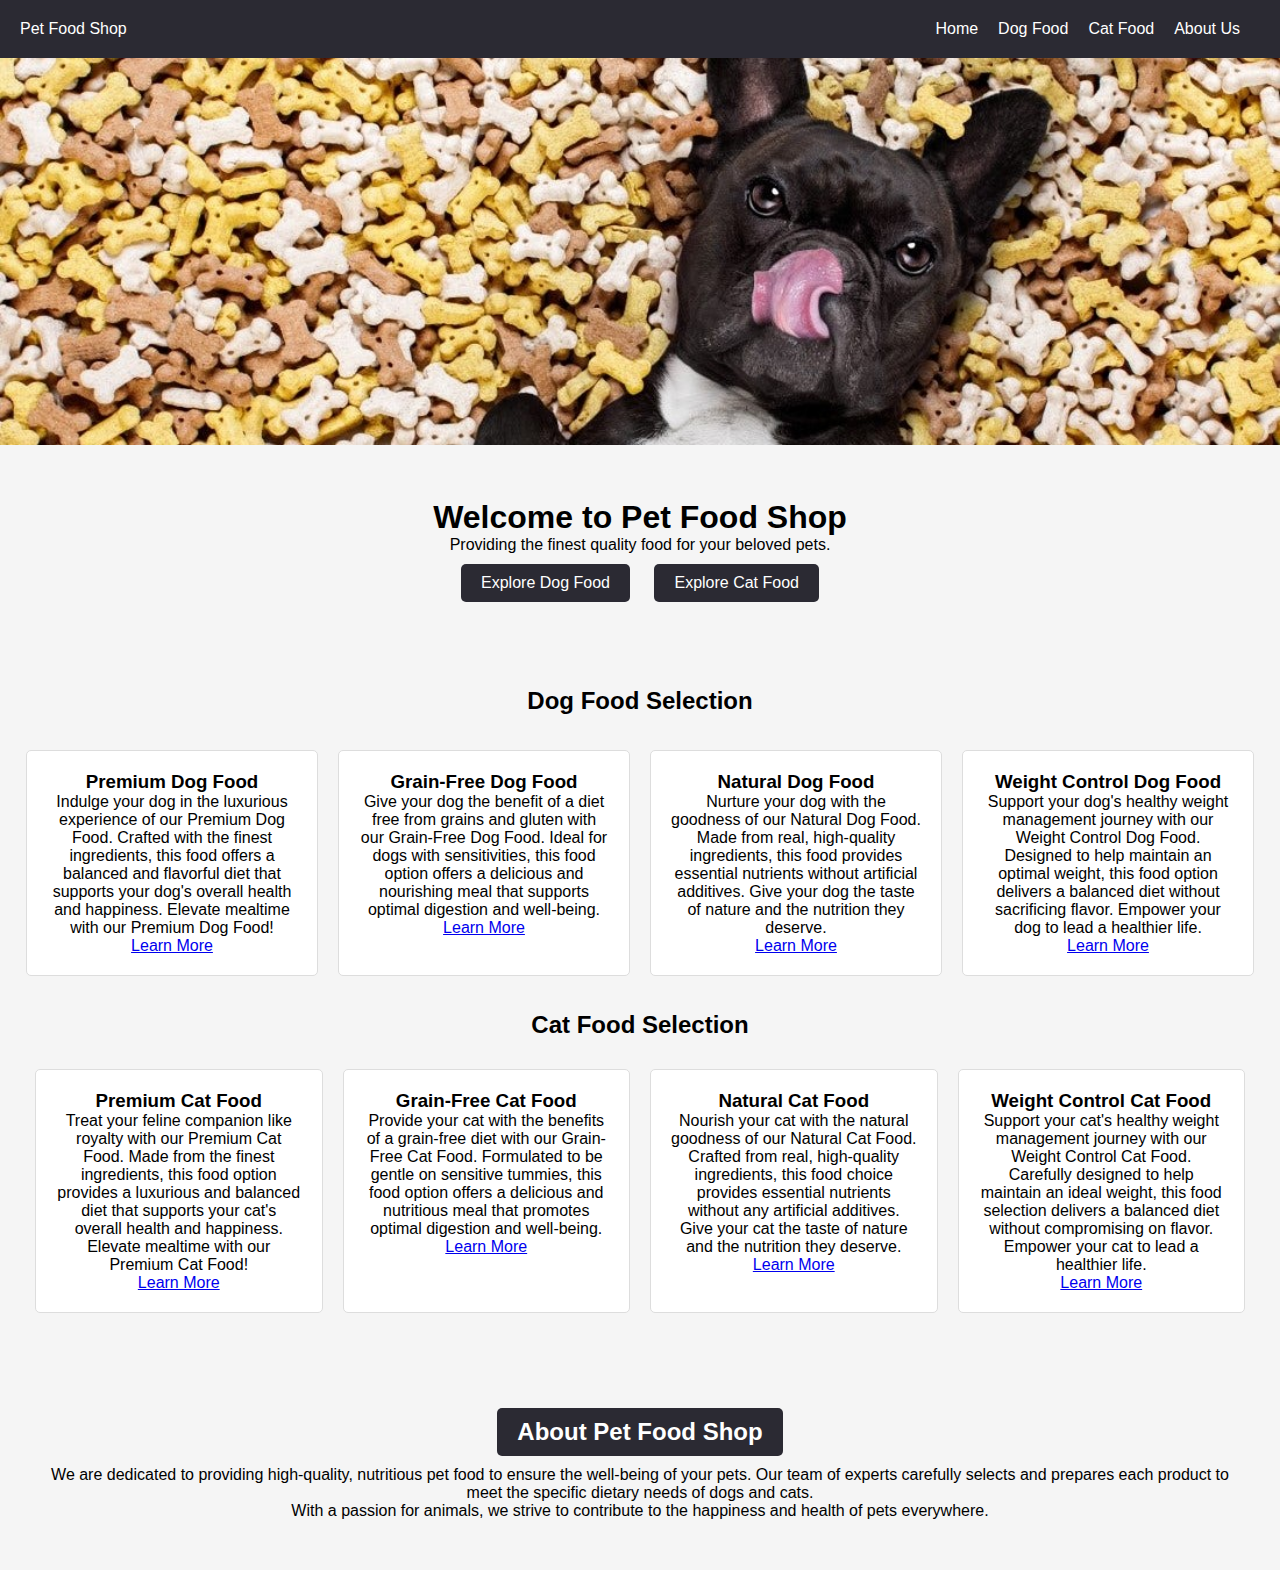
<file: index.html>
<!DOCTYPE html>
<html lang="en">

<head>
    <meta charset="UTF-8">
    <meta name="viewport" content="width=device-width, initial-scale=1.0">
    <title>Pet Food Shop - Quality Food for Your Beloved Pets</title>
    <link rel="stylesheet" href="styles.css">

</head>

<body>
    <header>
        <nav>
            <div>
                <p>Pet Food Shop </p>
            </div>
            <ul class="nav-links">
                <li><a href="index.html">Home</a></li>
                <li><a href="dog-food.html">Dog Food</a></li>
                <li><a href="cat-food.html">Cat Food</a></li>
                <li><a href="aboutUs.html">About Us</a></li>
            </ul>
        </nav>
    </header>

    <section id="home">
        <div>
            <img src="img/Happy Pets enjoying their food.jpeg" alt="Happy Pets enjoying their food" width="100%"
                height=auto>
        </div>
        <div class="hero-content">
            <h1>Welcome to Pet Food Shop</h1>
            <p>Providing the finest quality food for your beloved pets.</p>
            <a href="dog-food.html" class="cta-button">Explore Dog Food</a>
            <a href="cat-food.html" class="cta-button">Explore Cat Food</a>
        </div>
    </section>

    <section id="dog-food">
        <div class="centre">
            <h2>Dog Food Selection</h2>
        </div>

        <div class="product-grid">
            <div class="product-item">
                <h3>Premium Dog Food</h3>
                <p>Indulge your dog in the luxurious experience of our Premium Dog Food. Crafted with the finest
                    ingredients, this food offers a balanced and flavorful diet that supports your dog's overall health
                    and happiness. Elevate mealtime with our Premium Dog Food!</p>
                <a href="dog-food.html">Learn More</a>
            </div>
            <div class="product-item">
                <h3>Grain-Free Dog Food</h3>
                <p>Give your dog the benefit of a diet free from grains and gluten with our Grain-Free Dog Food. Ideal
                    for dogs with sensitivities, this food option offers a delicious and nourishing meal that supports
                    optimal digestion and well-being.</p>
                <a href="dog-food.html">Learn More</a>
            </div>
            <div class="product-item">
                <h3>Natural Dog Food</h3>
                <p>Nurture your dog with the goodness of our Natural Dog Food. Made from real, high-quality ingredients,
                    this food provides essential nutrients without artificial additives. Give your dog the taste of
                    nature and the nutrition they deserve.</p>
                <a href="dog-food.html">Learn More</a>
            </div>
            <div class="product-item">
                <h3>Weight Control Dog Food</h3>
                <p>Support your dog's healthy weight management journey with our Weight Control Dog Food. Designed to
                    help maintain an optimal weight, this food option delivers a balanced diet without sacrificing
                    flavor. Empower your dog to lead a healthier life.</p>
                <a href="dog-food.html">Learn More</a>
            </div>
        </div>
    </section>

    <section id="cat-food">
        <div class="centre">
            <h2>Cat Food Selection</h2>
            <div class="product-grid">
                <div class="product-item">
                    <h3>Premium Cat Food</h3>
                    <p>Treat your feline companion like royalty with our Premium Cat Food. Made from the finest
                        ingredients, this food option provides a luxurious and balanced diet that supports your cat's
                        overall health and happiness. Elevate mealtime with our Premium Cat Food!</p>
                    <a href="cat-food.html">Learn More</a>
                </div>
                <div class="product-item">
                    <h3>Grain-Free Cat Food</h3>
                    <p>Provide your cat with the benefits of a grain-free diet with our Grain-Free Cat Food. Formulated
                        to be gentle on sensitive tummies, this food option offers a delicious and nutritious meal that
                        promotes optimal digestion and well-being.</p>
                    <a href="cat-food.html">Learn More</a>
                </div>
                <div class="product-item">
                    <h3>Natural Cat Food</h3>
                    <p>Nourish your cat with the natural goodness of our Natural Cat Food. Crafted from real,
                        high-quality ingredients, this food choice provides essential nutrients without any artificial
                        additives. Give your cat the taste of nature and the nutrition they deserve.</p>
                    <a href="cat-food.html">Learn More</a>
                </div>
                <div class="product-item">
                    <h3>Weight Control Cat Food</h3>
                    <p>Support your cat's healthy weight management journey with our Weight Control Cat Food. Carefully
                        designed to help maintain an ideal weight, this food selection delivers a balanced diet without
                        compromising on flavor. Empower your cat to lead a healthier life.</p>
                    <a href="cat-food.html">Learn More</a>
                </div>
            </div>
    </section>

    <section id="about-us">
        <h2 id="karan" >About Pet Food Shop</h2>
        <p>We are dedicated to providing high-quality, nutritious pet food to ensure the well-being of your pets. Our
            team of experts carefully selects and prepares each product to meet the specific dietary needs of dogs and
            cats.</p>
        <p>With a passion for animals, we strive to contribute to the happiness and health of pets everywhere.</p>
    </section>

    <script src="pet.js"></script>
</body>

</html>
</file>
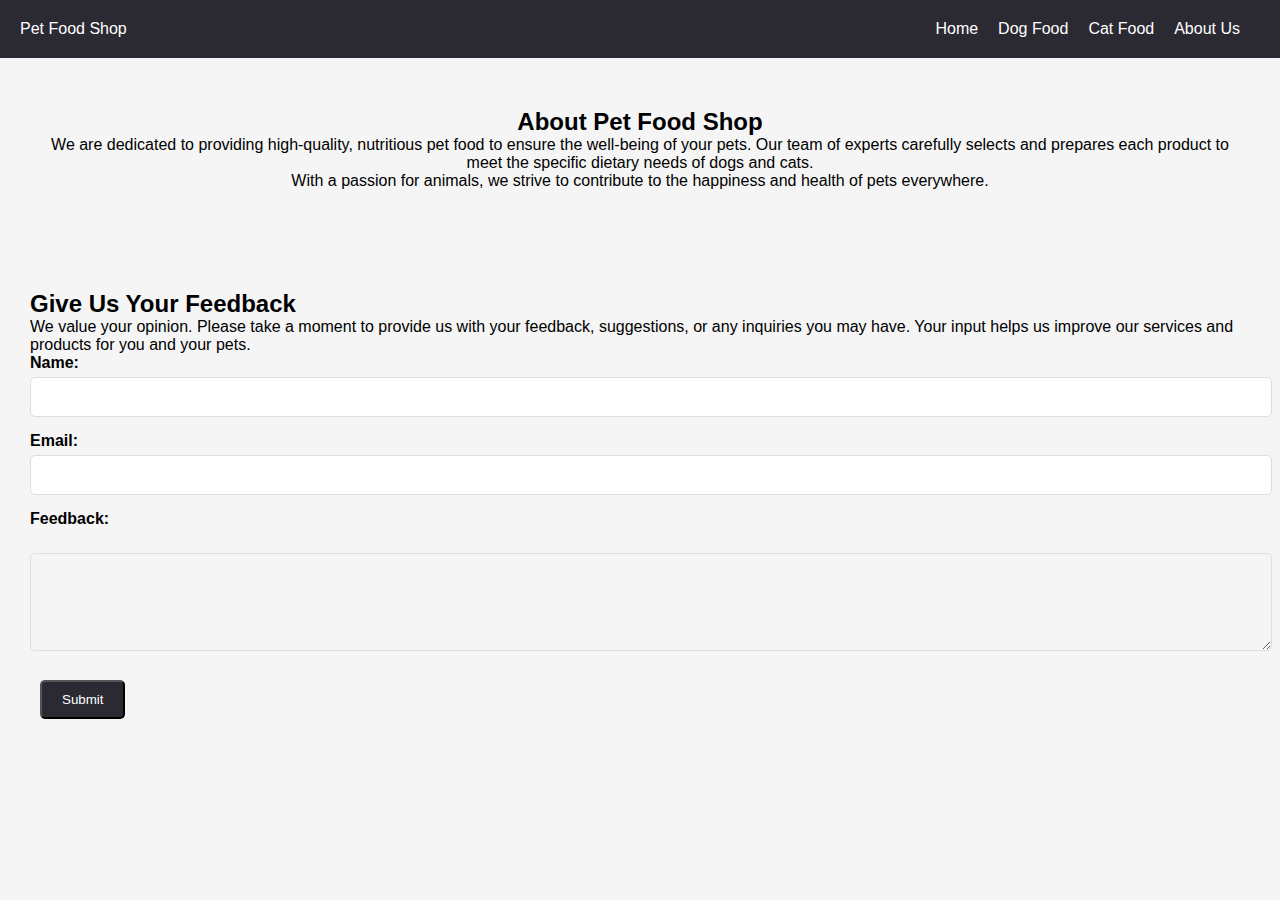
<file: aboutUs.html>
<!DOCTYPE html>
<html lang="en">
<head>
    <meta charset="UTF-8">
    <meta name="viewport" content="width=device-width, initial-scale=1.0">
    <title>Pet Food Shop - About Us</title>
    <link rel="stylesheet" href="styles.css">
</head>
<body>
    <header>
        <nav>
            <div>
                <p>Pet Food Shop</p>
            </div>
            <ul class="nav-links">
                <li><a href="index.html">Home</a></li>
                <li><a href="dog-food.html">Dog Food</a></li>
                <li><a href="cat-food.html">Cat Food</a></li>
                <li><a href="aboutUs.html">About Us</a></li>
            </ul>
        </nav>
    </header>

    <section id="about-us">
        <h2>About Pet Food Shop</h2>
        <p>We are dedicated to providing high-quality, nutritious pet food to ensure the well-being of your pets. Our team of experts carefully selects and prepares each product to meet the specific dietary needs of dogs and cats.</p>
        <p>With a passion for animals, we strive to contribute to the happiness and health of pets everywhere.</p>
    </section>

    <section id="feedback">
        <h2>Give Us Your Feedback</h2>
        <p>We value your opinion. Please take a moment to provide us with your feedback, suggestions, or any inquiries you may have. Your input helps us improve our services and products for you and your pets.</p>
        <form >
            <label for="name">Name:</label>
            <input type="text" id="name" name="name" required>
            
            <label for="email">Email:</label>
            <input type="email" id="email" name="email" required>
            
            <label for="feedback">Feedback:</label>
            <textarea id="feedback" name="feedback" rows="4" required></textarea>
            
            <button type="submit">Submit</button>
        </form>
    </section>

</body>
</html>
</file>
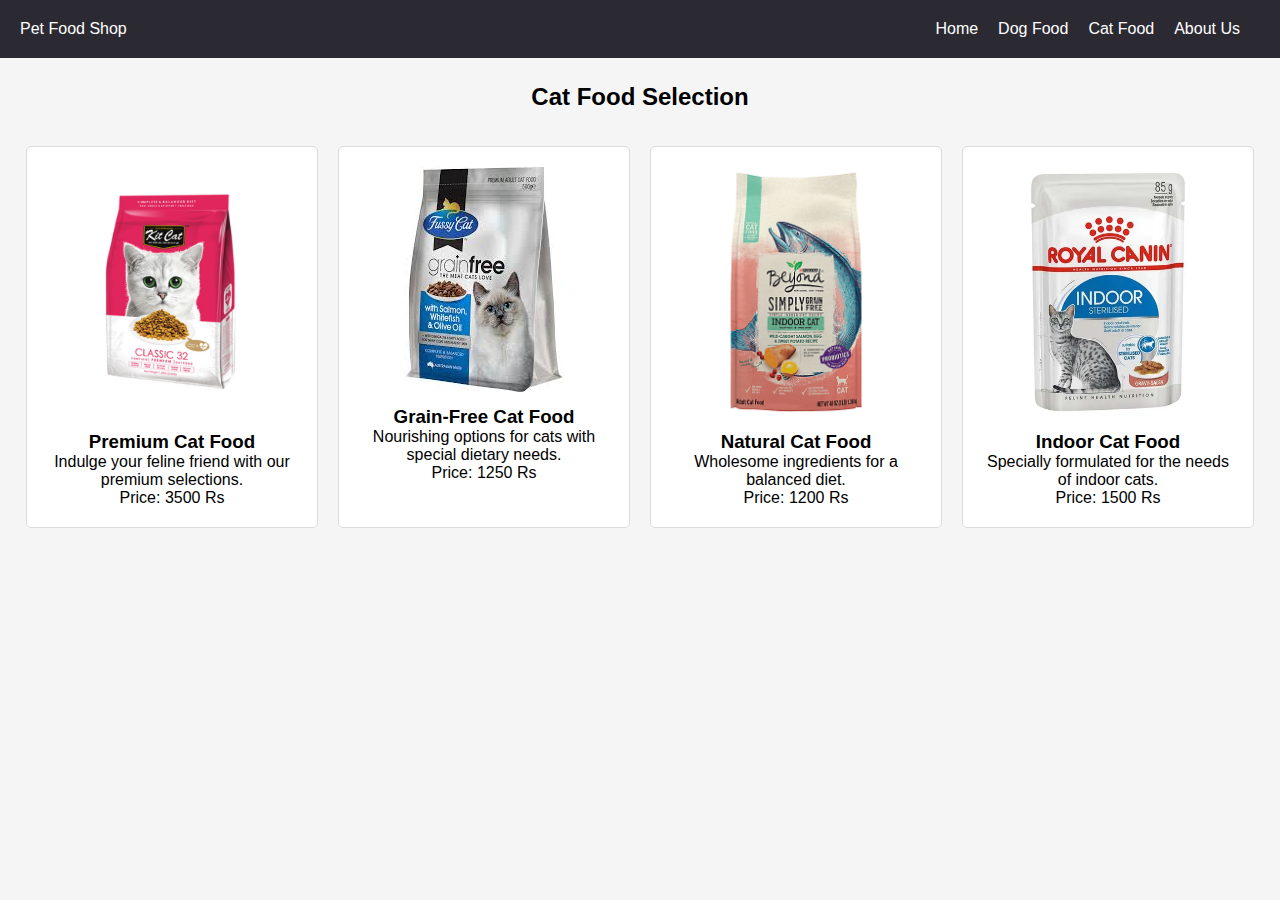
<file: cat-food.html>
<!DOCTYPE html>
<html lang="en">
<head>
    <meta charset="UTF-8">
    <meta name="viewport" content="width=device-width, initial-scale=1.0">
    <title>Pet Food Shop - Cat Food Selection</title>
    <link rel="stylesheet" href="styles.css">
</head>
<body>
    <header>
        <nav>
            <div>
                <p>Pet Food Shop</p>
            </div>
            <ul class="nav-links">
                <li><a href="index.html">Home</a></li>
                <li><a href="dog-food.html">Dog Food</a></li>
                <li><a href="cat-food.html">Cat Food</a></li>
                <li><a href="aboutUs.html">About Us</a></li>
            </ul>
        </nav>
    </header>

    <section id="cat-food">
        <div class="centre">
            <h2>Cat Food Selection</h2>
        </div>
        
        <div class="product-grid">
            <div class="product-item">
                <img src="img/Premium Cat Food.png" alt="Premium Cat Food">
                <h3>Premium Cat Food</h3>
                <p>Indulge your feline friend with our premium selections.</p>
                <p>Price: 3500 Rs</p>
            </div>
            <div class="product-item">
                <img src="img/Grain-Free Cat Food.jpeg" alt="Grain-Free Cat Food">
                <h3>Grain-Free Cat Food</h3>
                <p>Nourishing options for cats with special dietary needs.</p>
                <p>Price: 1250 Rs</p>
            </div>
            <div class="product-item">
                <img src="img/Natural Cat Food.png" alt="Natural Cat Food">
                <h3>Natural Cat Food</h3>
                <p>Wholesome ingredients for a balanced diet.</p>
                <p>Price: 1200 Rs</p>
            </div>
            <div class="product-item">
                <img src="img/Indoor Cat Food.webp" alt="Indoor Cat Food">
                <h3>Indoor Cat Food</h3>
                <p>Specially formulated for the needs of indoor cats.</p>
                <p>Price: 1500 Rs</p>
            </div>
        </div>
    </section>
</body>
</html>
</file>
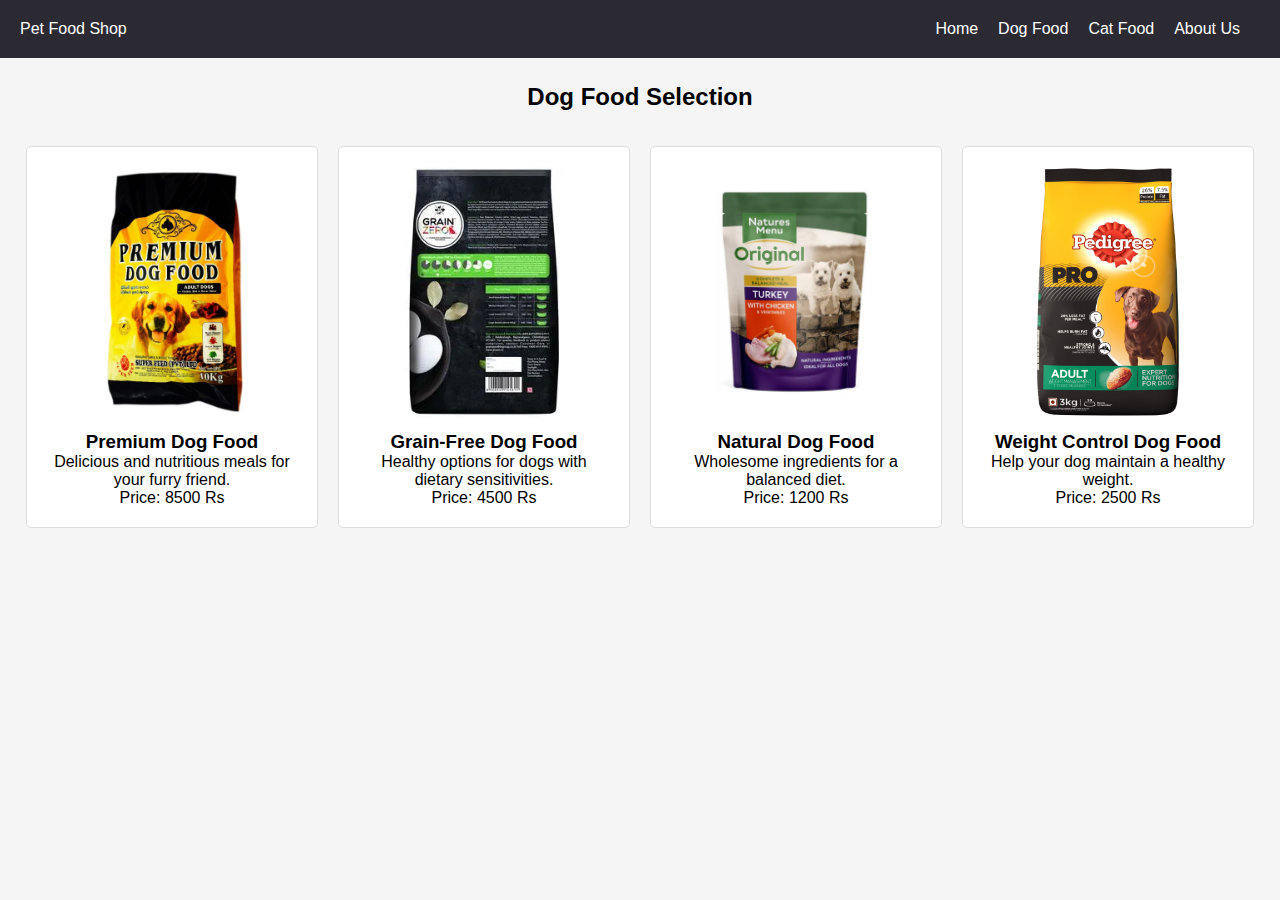
<file: dog-food.html>
<!DOCTYPE html>
<html lang="en">

<head>
    <meta charset="UTF-8">
    <meta name="viewport" content="width=device-width, initial-scale=1.0">
    <title>Pet Food Shop - Dog Food Selection</title>
    <link rel="stylesheet" href="styles.css">
</head>

<body>
    <header>
        <nav>
            <div>
                <p>Pet Food Shop</p>
            </div>
            <ul class="nav-links">
                <li><a href="index.html">Home</a></li>
                <li><a href="dog-food.html">Dog Food</a></li>
                <li><a href="cat-food.html">Cat Food</a></li>
                <li><a href="aboutUs.html">About Us</a></li>
            </ul>
        </nav>
    </header>

    <section id="dog-food">
        <div class="centre">
            <h2>Dog Food Selection</h2>
        </div>
        <div class="product-grid">
            <div class="product-item">
                <img src="img/Premium Dog Food.jpg" alt="Premium Dog Food">
                <h3>Premium Dog Food</h3>
                <p>Delicious and nutritious meals for your furry friend.</p>
                <p>Price: 8500 Rs</p>
            </div>
            <div class="product-item">
                <img src="img/Grain-Free Dog Food.jpeg" alt="Grain-Free Dog Food">
                <h3>Grain-Free Dog Food</h3>
                <p>Healthy options for dogs with dietary sensitivities.</p>
                <p>Price: 4500 Rs</p>
            </div>
            <div class="product-item">
                <img src="img/Natural Dog Food.webp" alt="Natural Dog Food">
                <h3>Natural Dog Food</h3>
                <p>Wholesome ingredients for a balanced diet.</p>
                <p>Price: 1200 Rs</p>
            </div>
            <div class="product-item">
                <img src="img/Weight Control Dog Food.jpg" alt="Weight Control Dog Food">
                <h3>Weight Control Dog Food</h3>
                <p>Help your dog maintain a healthy weight.</p>
                <p>Price: 2500 Rs</p>
            </div>
        </div>
    </section>

</body>

</html>
</file>
<file: styles.css>
* {
    margin: 0;
    padding: 0;
}

body {
    font-family: Arial, sans-serif;
    background-color: #f5f5f5;
}

header{
    position: sticky;
    top: 0;
}

nav {
    background-color:rgb(43, 42, 51);
    color: white;
    display: flex;
    justify-content: space-between;
    align-items: center;
    padding: 20px;
}

.centre{
    text-align: center;
    margin: 25px;
}

.nav-links {
    list-style: none;
    display: flex;
}

.nav-links li {
    margin-right: 20px;
}

.nav-links a {
    text-decoration: none;
    color: white;
}


.hero-content {
    text-align: center;
    padding: 50px;
}

.cta-button,#feedback button[type="submit"] {
    display: inline-block;
    background-color: rgb(43, 42, 51);
    color: white;
    padding: 10px 20px;
    text-decoration: none;
    margin: 10px;
    border-radius: 5px;
}

.product-grid {
    display: flex;
    justify-content: center;
    margin: 20px 0;
}

.product-item {
    background-color: white;
    border: 1px solid #ddd;
    padding: 20px;
    margin: 10px;
    border-radius: 5px;
    width: 250px;
    text-align: center;
}


.product-item img {
    max-width: 100%;
    height: auto;
    margin-bottom: 10px;
}

#about-us {
    padding: 50px;
    text-align: center;
}

#feedback {
    background-color: #f5f5f5;
    padding: 30px;
    margin-top: 20px;
    border-radius: 5px;
}

#feedback label {
    display: block;
    margin-bottom: 5px;
    font-weight: bold;
}

#feedback input[type="text"],
#feedback input[type="email"],
#feedback textarea {
    width: 100%;
    padding: 10px;
    margin-bottom: 15px;
    border: 1px solid #ddd;
    border-radius: 5px;
    font-size: 16px;
}
</file>
